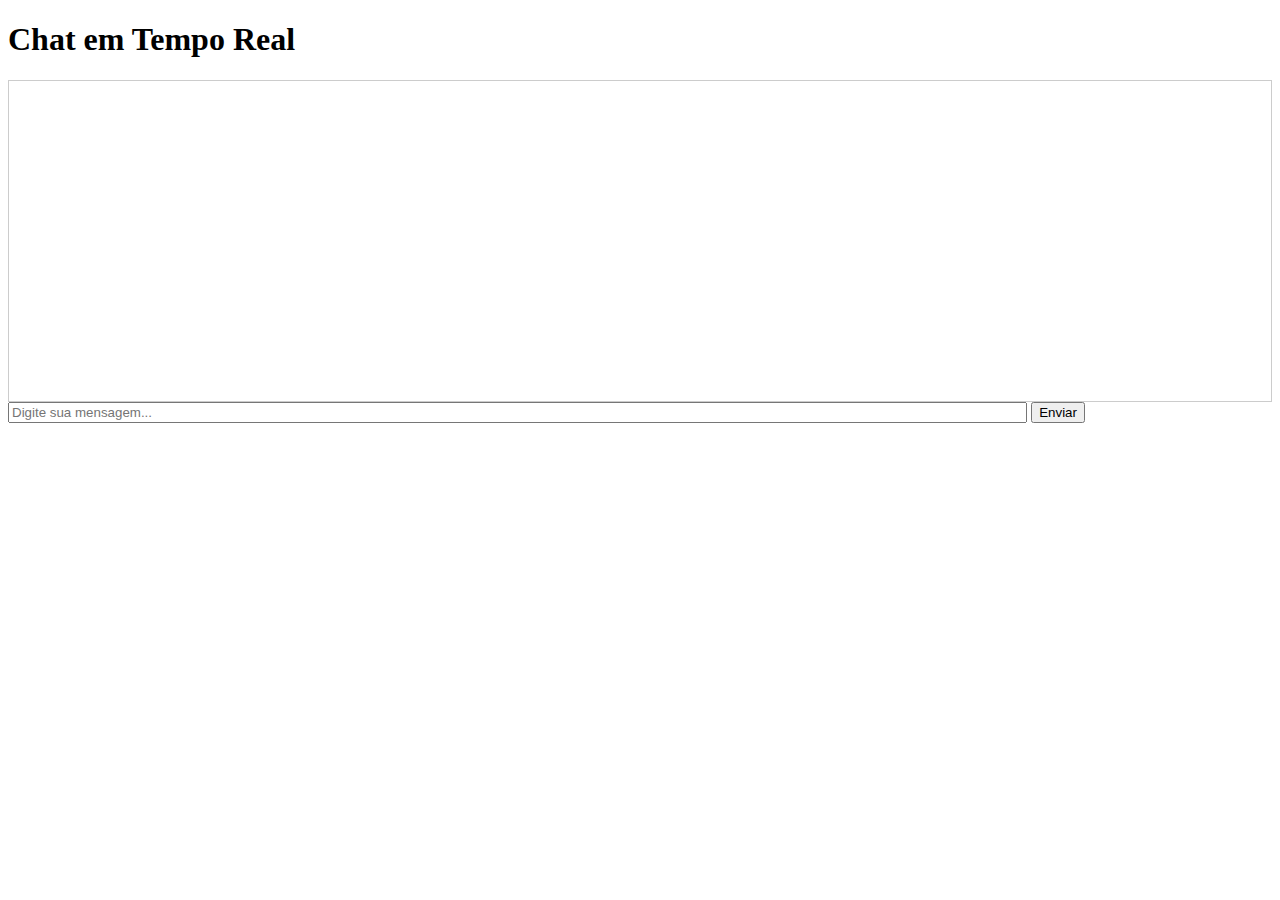
<file: app/websocket/index.html>
<!DOCTYPE html>
<html lang="en">
<head>
  <meta charset="UTF-8">
  <meta name="viewport" content="width=device-width, initial-scale=1.0">
  <title>Chat com WebSocket</title>
  <script src="https://cdn.socket.io/4.5.1/socket.io.min.js"></script>
  <style>
    #messages {
      border: 1px solid #ccc;
      padding: 10px;
      height: 300px;
      overflow-y: scroll;
    }

    .message {
      margin: 5px;
      padding: 10px;
      border-radius: 10px;
      max-width: 60%;
      word-wrap: break-word;
    }

    .sent {
        text-align: right;
        background-color: #cce5ff;
        color: #004085;
        padding: 8px;
        margin: 5px;
        border-radius: 10px;
        text-align: right;
        align-self: flex-end;
        max-width: 70%;
        word-wrap: break-word; /* Alternativa para compatibilidade */
        overflow-wrap: break-word; /* Recomendado */
    }

    .received {
        text-align: left;
        background-color: #f8d7da;
        color: #721c24;
        padding: 8px;
        margin: 5px;
        border-radius: 10px;
        text-align: left;
        align-self: flex-start;
        max-width: 70%;
        word-wrap: break-word; /* Alternativa para compatibilidade */
        overflow-wrap: break-word; /* Recomendado */
    }

    .messages-container {
      display: flex;
      flex-direction: column;
    }
  </style>
</head>
<body>
  <h1>Chat em Tempo Real</h1>

  <!-- Área para exibir mensagens -->
  <div id="messages" class="messages-container"></div>

  <!-- Campo para digitar mensagens -->
  <input type="text" id="messageInput" placeholder="Digite sua mensagem..." style="width: 80%;" />
  <button id="sendButton">Enviar</button>

  <script>
    // Conectar ao servidor WebSocket
    const socket = io('http://127.0.0.1:5001', {
      transports: ['websocket']
    });

    // Manipular mensagens recebidas
    socket.on('message', (data) => {
    const messagesDiv = document.getElementById('messages');
    const messageElement = document.createElement('div');

    // Verifique se a mensagem não é do remetente
    if (data.sender !== socket.id) { 
        messageElement.textContent = data.message; // Exibe a mensagem recebida
        messageElement.className = 'received'; // Adiciona a classe para alinhar à esquerda
    }

    messagesDiv.appendChild(messageElement);
    messagesDiv.scrollTop = messagesDiv.scrollHeight; // Rolagem automática
    });

    // Enviar mensagem ao clicar no botão
    document.getElementById('sendButton').addEventListener('click', () => {
    const messageInput = document.getElementById('messageInput');
    const message = messageInput.value;

    if (message.trim() !== '') {
        // Envia mensagem com identificação
        socket.emit('message', { sender: socket.id, message });

        // Exibe localmente a mensagem enviada
        const messagesDiv = document.getElementById('messages');
        const messageElement = document.createElement('div');
        messageElement.textContent = message;
        messageElement.className = 'sent'; // Adiciona a classe para alinhar à direita
        messagesDiv.appendChild(messageElement);
        messagesDiv.scrollTop = messagesDiv.scrollHeight; // Rolagem automática

        messageInput.value = ''; // Limpa o campo
    }
    });


    // Enviar mensagem ao pressionar Enter
    document.getElementById('messageInput').addEventListener('keydown', (event) => {
      if (event.key === 'Enter') {
        document.getElementById('sendButton').click(); // Simula o clique no botão
      }
    });
  </script>
</body>
</html>
</file>
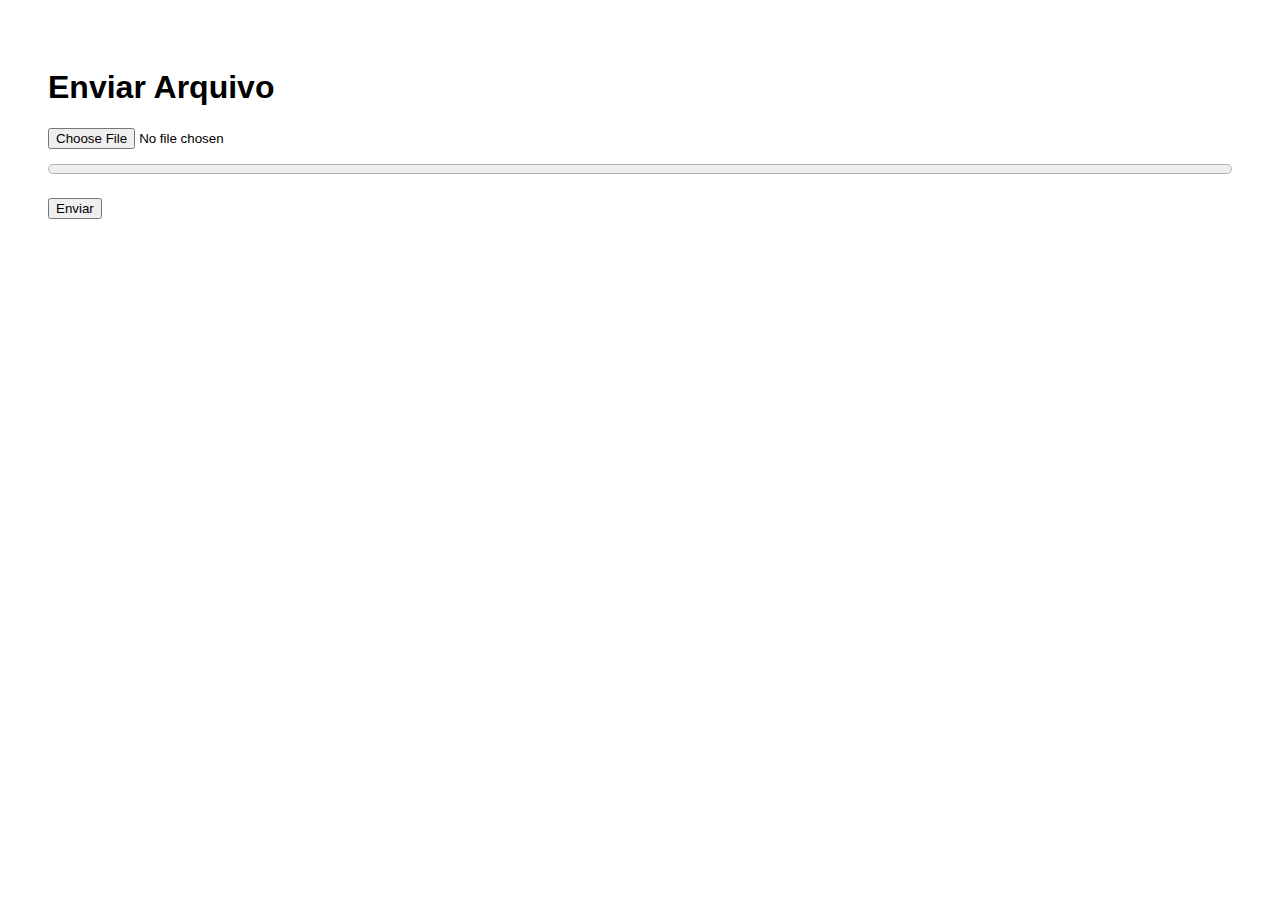
<file: app/services/upload/templates/index.html>
<!DOCTYPE html>
<html lang="pt-br">
<head>
  <meta charset="UTF-8">
  <title>Enviar Arquivo</title>
  <style>
    body {
      font-family: sans-serif;
      padding: 40px;
    }
    input[type="file"] {
      margin-bottom: 10px;
    }
    progress {
      width: 100%;
      height: 20px;
    }
  </style>
</head>
<body>
  <h1>Enviar Arquivo</h1>
  <form id="uploadForm">
    <input type="file" name="file" id="fileInput" required>
    <br>
    <progress id="progressBar" value="0" max="100"></progress>
    <br><br>
    <button type="submit">Enviar</button>
  </form>

  <div id="result"></div>

  <script>
    const form = document.getElementById('uploadForm');
    const fileInput = document.getElementById('fileInput');
    const progressBar = document.getElementById('progressBar');
    const resultDiv = document.getElementById('result');

    form.addEventListener('submit', function(e) {
      e.preventDefault();
      const file = fileInput.files[0];
      const formData = new FormData();
      formData.append('file', file);

      const xhr = new XMLHttpRequest();
      xhr.open('POST', 'https://api.radiogram.shop/upload/upload', true);

      xhr.upload.onprogress = function(e) {
        if (e.lengthComputable) {
          const percent = (e.loaded / e.total) * 100;
          progressBar.value = percent;
        }
      };

      xhr.onload = function() {
        if (xhr.status === 200) {
          resultDiv.innerHTML = xhr.responseText;
        } else {
          resultDiv.innerHTML = "Erro ao enviar arquivo.";
        }
      };

      xhr.send(formData);
    });
  </script>
</body>
</html>
</file>
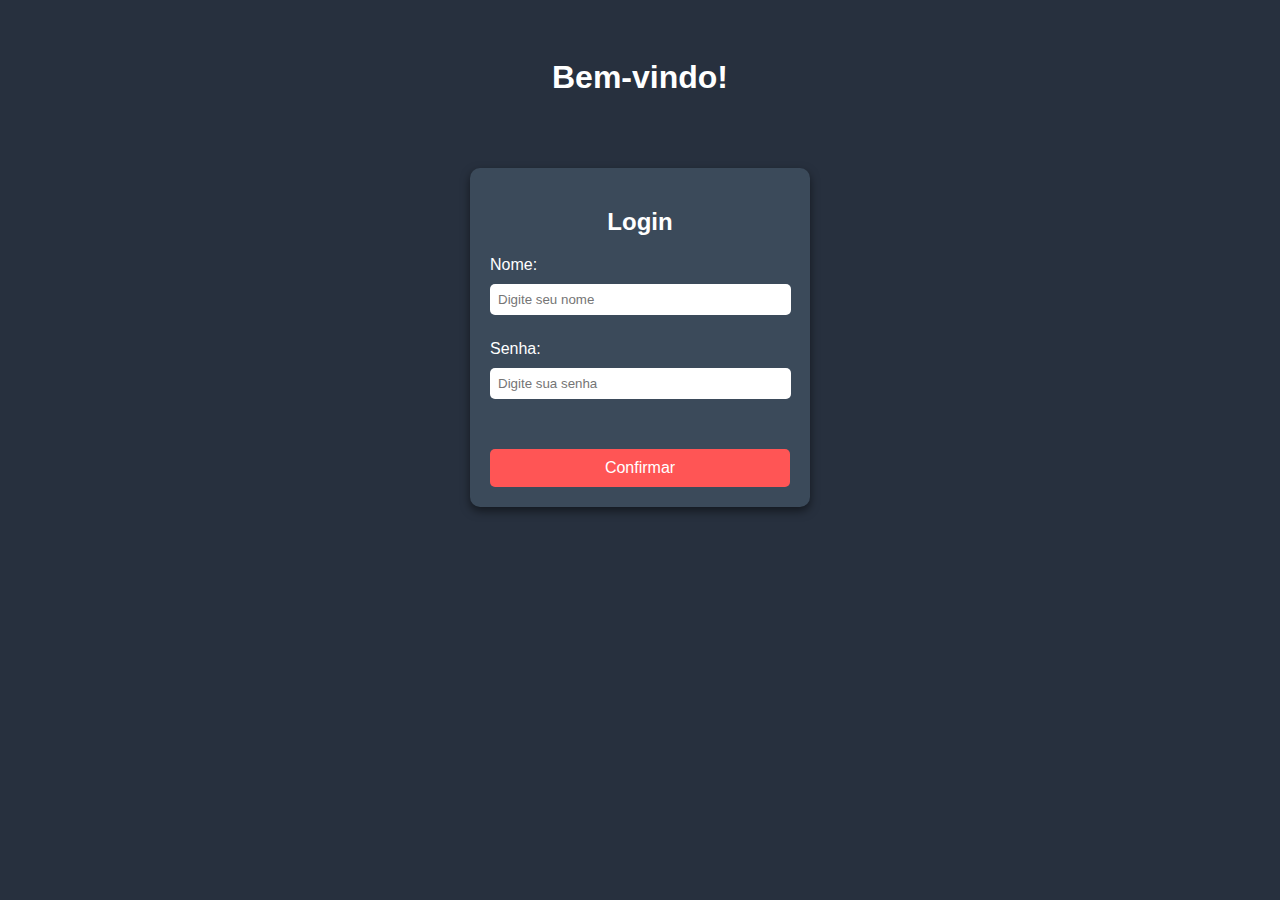
<file: Backups/backupSite/backup/others/index.html>
<!DOCTYPE html>
<html lang="pt-BR">

<head>
  <meta charset="UTF-8">
  <meta name="viewport" content="width=device-width, initial-scale=1.0">
  <title>Cucunha</title>
  <link rel="stylesheet" href="style.css">
</head>

<body>
  
  <div class="center">
    <div style="height: 30px"></div>
    <h1>Bem-vindo!</h1>
    <div style="height: 50px"></div>
  </div>

  <div class="center">
      <div id="login-box">
        <h2>Login</h2>
        <form method="POST">
          <label for="nome">Nome:</label>
          <div style="height: 5px"></div>
          <input id="nome" type="text" placeholder="Digite seu nome">
          <div style="height: 5px"></div>
          <label for="senha">Senha:</label>
          <div style="height: 5px"></div>
          <input id="senha" type="password" placeholder="Digite sua senha">
          <button type="submit">Confirmar</button>
        </form>
      </div>
  </div>

</body>

</html>
</file>
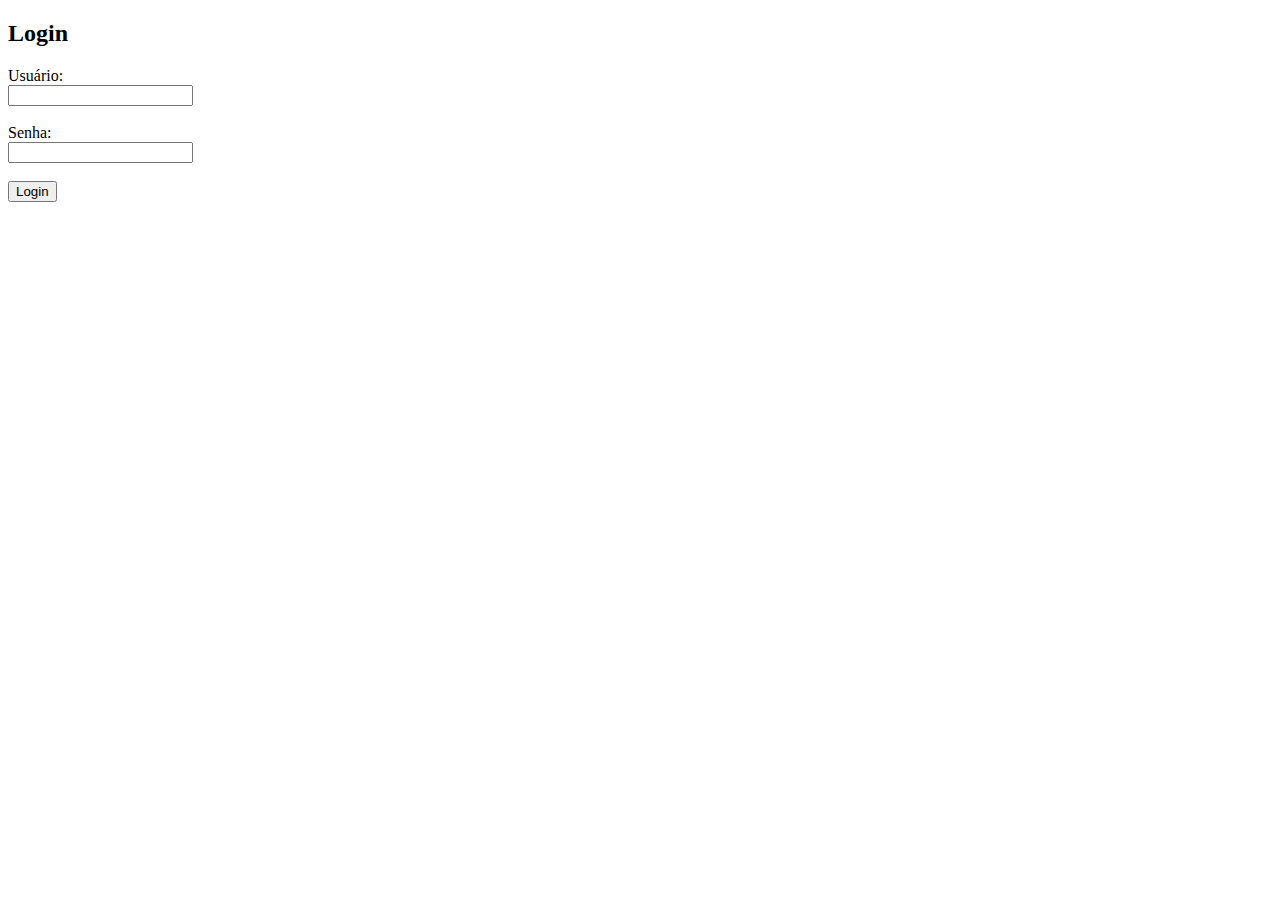
<file: Backups/backupSite/backup/others/bk/index.html>
<!DOCTYPE html>
<html lang="en">
<head>
    <meta charset="UTF-8">
    <meta name="viewport" content="width=device-width, initial-scale=1.0">
    <title>Login</title>
</head>
<body>
    <h2>Login</h2>
    <form id="loginForm">
        <label for="usuario">Usuário:</label><br>
        <input type="text" id="usuario" name="usuario" required><br><br>

        <label for="senha">Senha:</label><br>
        <input type="password" id="senha" name="senha" required><br><br>

        <button type="button" onclick="fazerLogin()">Login</button>
    </form>

    <p id="mensagem"></p>

    <script>
        async function fazerLogin() {
            const usuario = document.getElementById("usuario").value;
            const senha = document.getElementById("senha").value;

            const response = await fetch("http://127.0.0.1:5000/login", {
                method: "POST",
                headers: {
                    "Content-Type": "application/json"
                },
                body: JSON.stringify({ usuario, senha })
            });

            const resultado = await response.json();
            const mensagemEl = document.getElementById("mensagem");

            if (response.ok) {
                mensagemEl.textContent = resultado.mensagem;
                mensagemEl.style.color = "green";

                // Redireciona para o menu inicial
                window.location.href = "menu.html";
            } else {
                mensagemEl.textContent = resultado.mensagem;
                mensagemEl.style.color = "red";
            }
        }
    </script>
</body>
</html>
</file>
<file: Backups/backupSite/backup/others/style.css>
body {
  background-color: #27303e;
  color: white;
  font-family: Arial, sans-serif;
}

.center {
  display: grid;
  justify-content: center;
}

#login-box {
  height: auto;
  width: 300px;
  background-color: #3b4a5a;
  border-radius: 10px;
  padding: 20px;
  box-shadow: 0 4px 10px rgba(0, 0, 0, 0.5);
  text-align: center;
}

#login-box h2 {
  margin-bottom: 20px;
  color: #ffffff;
}

#login-box label {
  display: block;
  text-align: left; /* Alinha o texto à esquerda */
  margin-top: 10px;
}

#login-box input {
  display: block;
  width: 95%;
  padding: 8px;
  margin: 5px auto 10px auto;
  border: none;
  border-radius: 5px;
  background-color: #ffffff;
}

#login-box button {
  width: 100%;
  padding: 10px;
  background-color: #ff5555;
  color: white;
  border: none;
  border-radius: 5px;
  cursor: pointer;
  font-size: 16px;
  margin-top: 40px;
}

#login-box button:hover {
  background-color: #ff7777;
}
</file>
